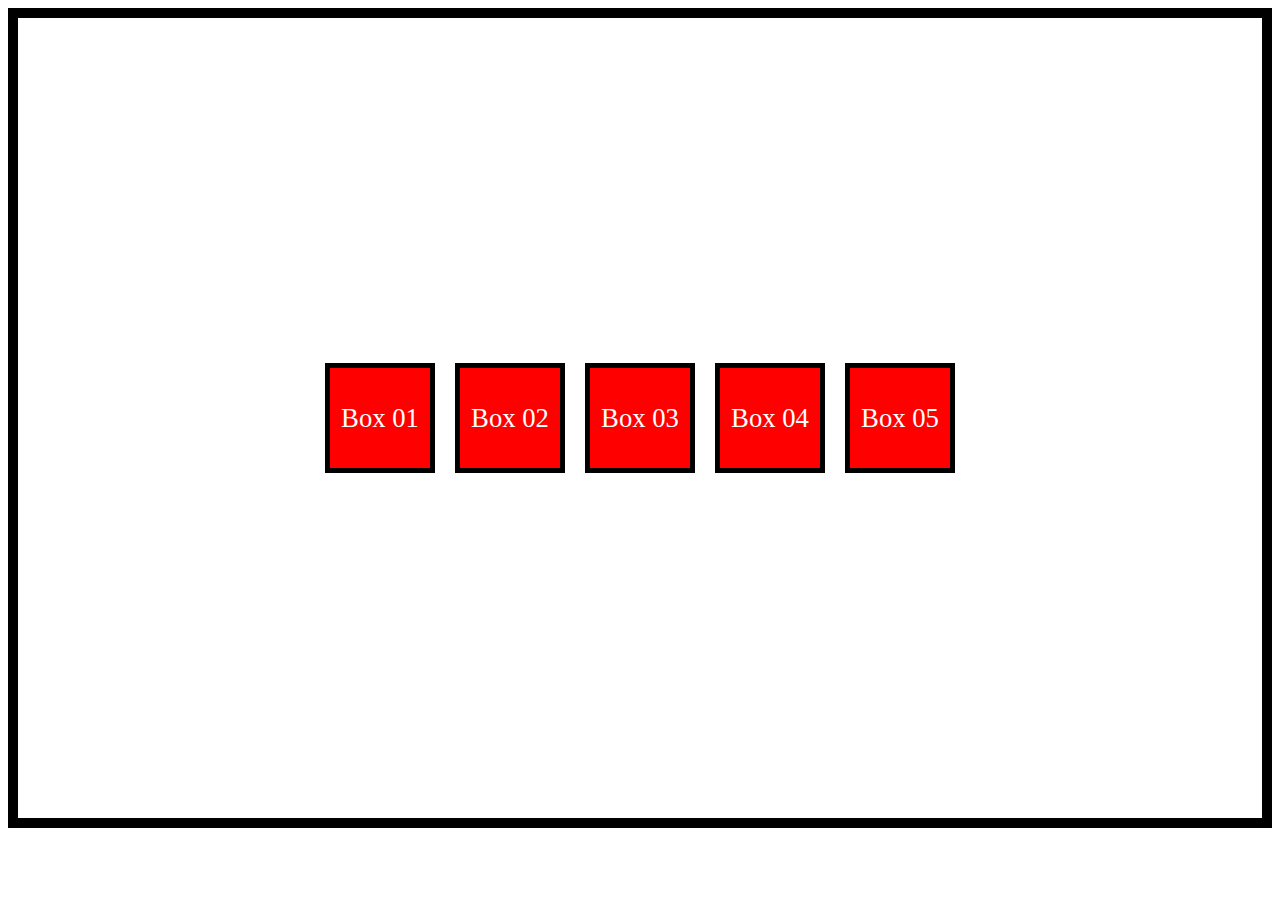
<file: FlexBox/index.html>
<!DOCTYPE html>
<html lang="en">
<head>
    <meta charset="UTF-8">
    <meta name="viewport" content="width=device-width, initial-scale=1.0">
    <link rel="stylesheet" href="styles.css">
    <title>Flex Box | CSS`</title>
</head>
<body>
    <div class="box">Box 01</div>
    <div class="box">Box 02</div>
    <div class="box">Box 03</div>
    <div class="box">Box 04</div>
    <div class="box">Box 05</div>
    <!-- <div class="box">Box 05</div>
    <div class="box">Box 05</div>
    <div class="box">Box 05</div> -->
</body>
</html>
</file>
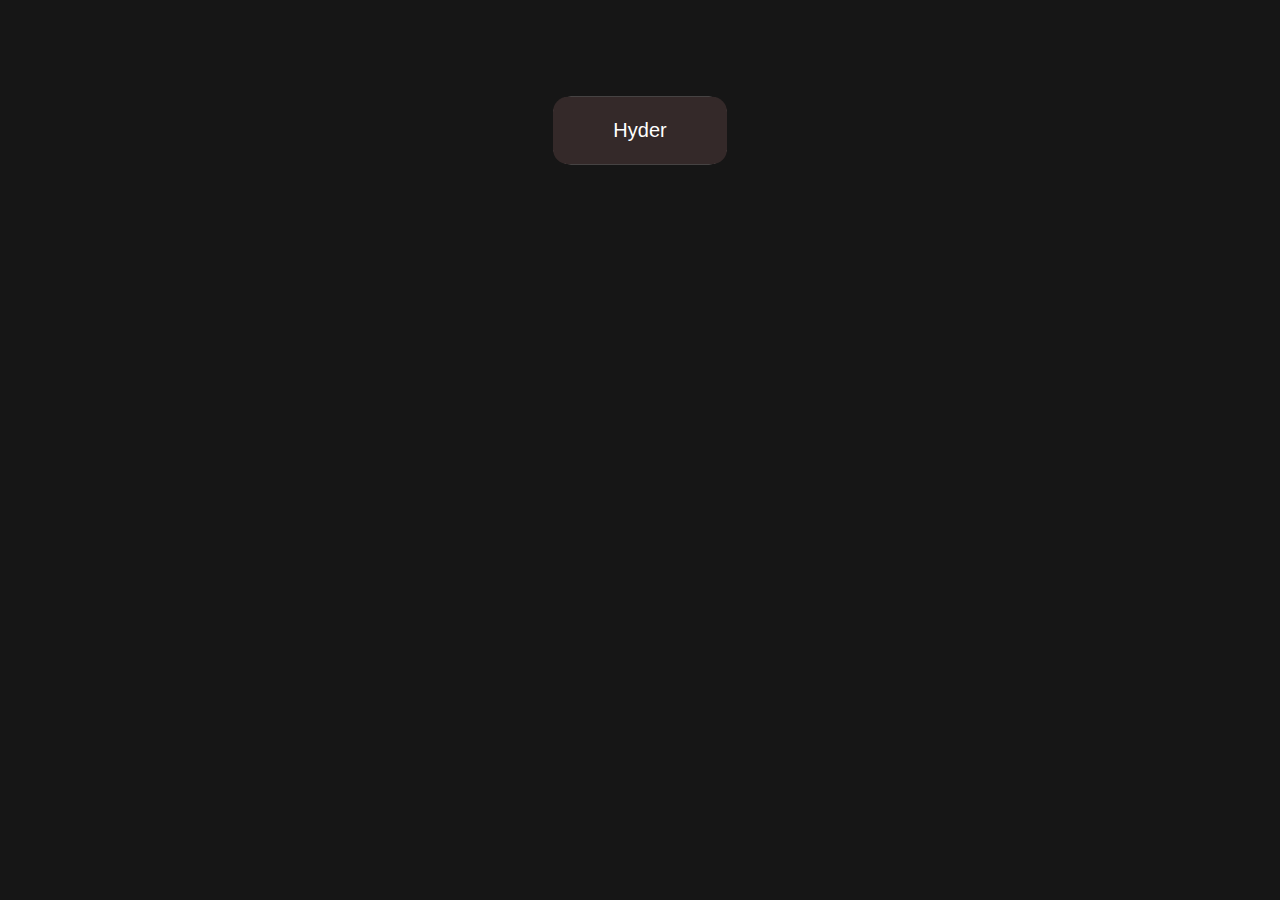
<file: Glowing Button v1/index.html>
<!DOCTYPE html>
<html lang="en">
<head>
    <meta charset="UTF-8">
    <meta name="viewport" content="width=device-width, initial-scale=1.0">
    <title>Hyder</title>
    <link rel="stylesheet" href="style.css">
</head>
<body>
    <button class="btn">Hyder</button>
</body>
</html>
</file>
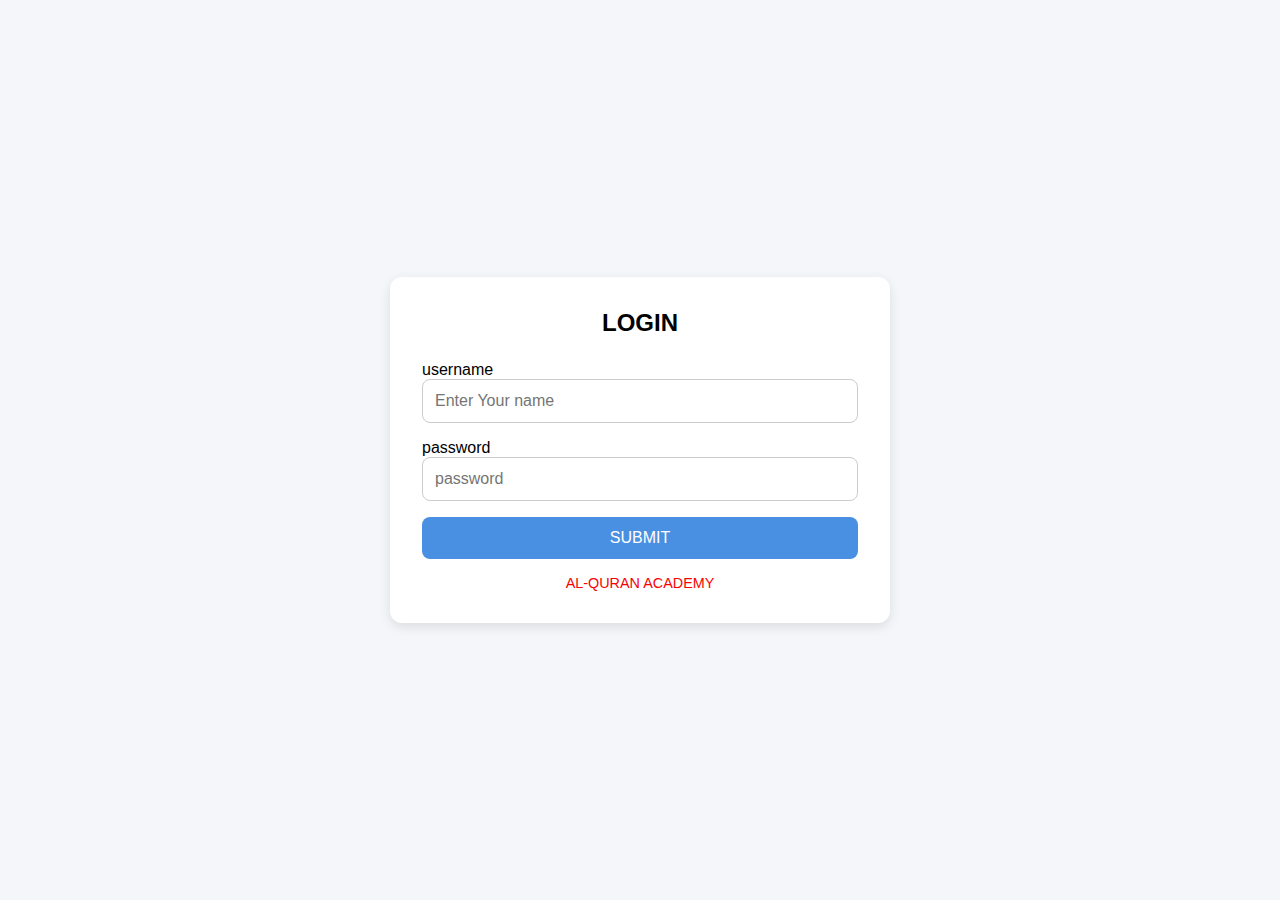
<file: Login Page/index.html>
<!DOCTYPE html>
<html lang="en">
<head>
    <meta charset="UTF-8">
    <meta name="viewport" content="width=device-width, initial-scale=1.0">
    <title>Document</title>
    <link rel="stylesheet" href="/Login Page/style.css">
</head>
<body>
    <form class="login-container">
        <h2>LOGIN</h2>
        <label for="user">username</label>
        <input type="text" id="user" placeholder="Enter Your name">
        <br>
        <label for="password">password</label>
        <input type="password" name="" id="password" placeholder="password">
        <br>
        <!-- <input type="submit" value="submit"> -->
         <button type="submit">SUBMIT</button>

         <footer class="form-footer">AL-QURAN ACADEMY</footer>
    </form>
</body>
</html>
</file>
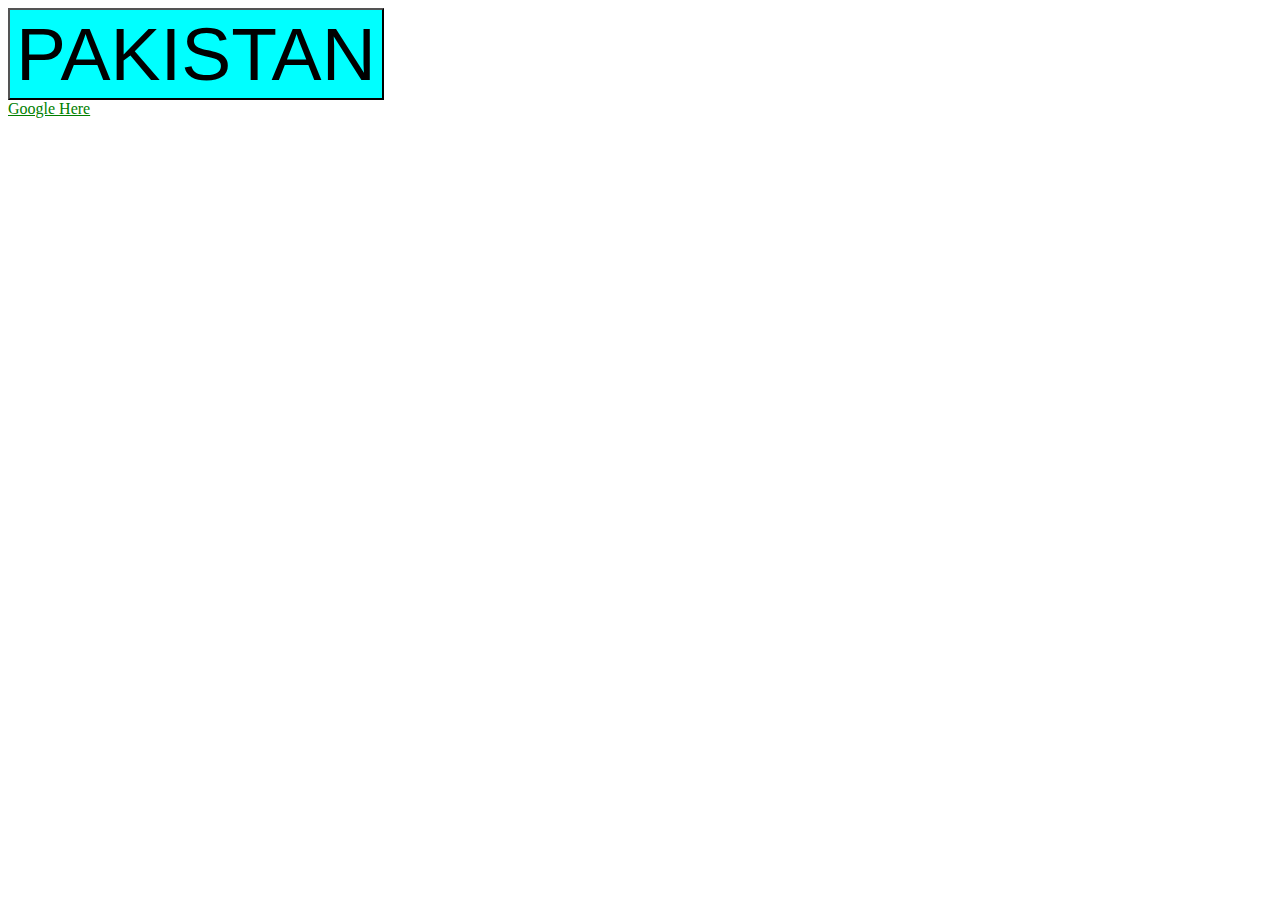
<file: Other Stuff/index.html>
<!DOCTYPE html>
<html>
<head>
<title>Google Icons</title>
<meta name="viewport" content="width=device-width, initial-scale=1">
<!-- <link rel="stylesheet" href="https://fonts.googleapis.com/icon?family=Material+Icons"> -->
<link rel="stylesheet" href="style.css">
</head>
<body>
    <!-- Pseudo Classes -->
     <button>PAKISTAN</button>
     <br>
     <!-- <a class="google" href="https://www.google.com">Google Here</a> -->
     <a class="youtube" href="https://www.medium.com">Google Here</a>
</body>
</html>
</file>
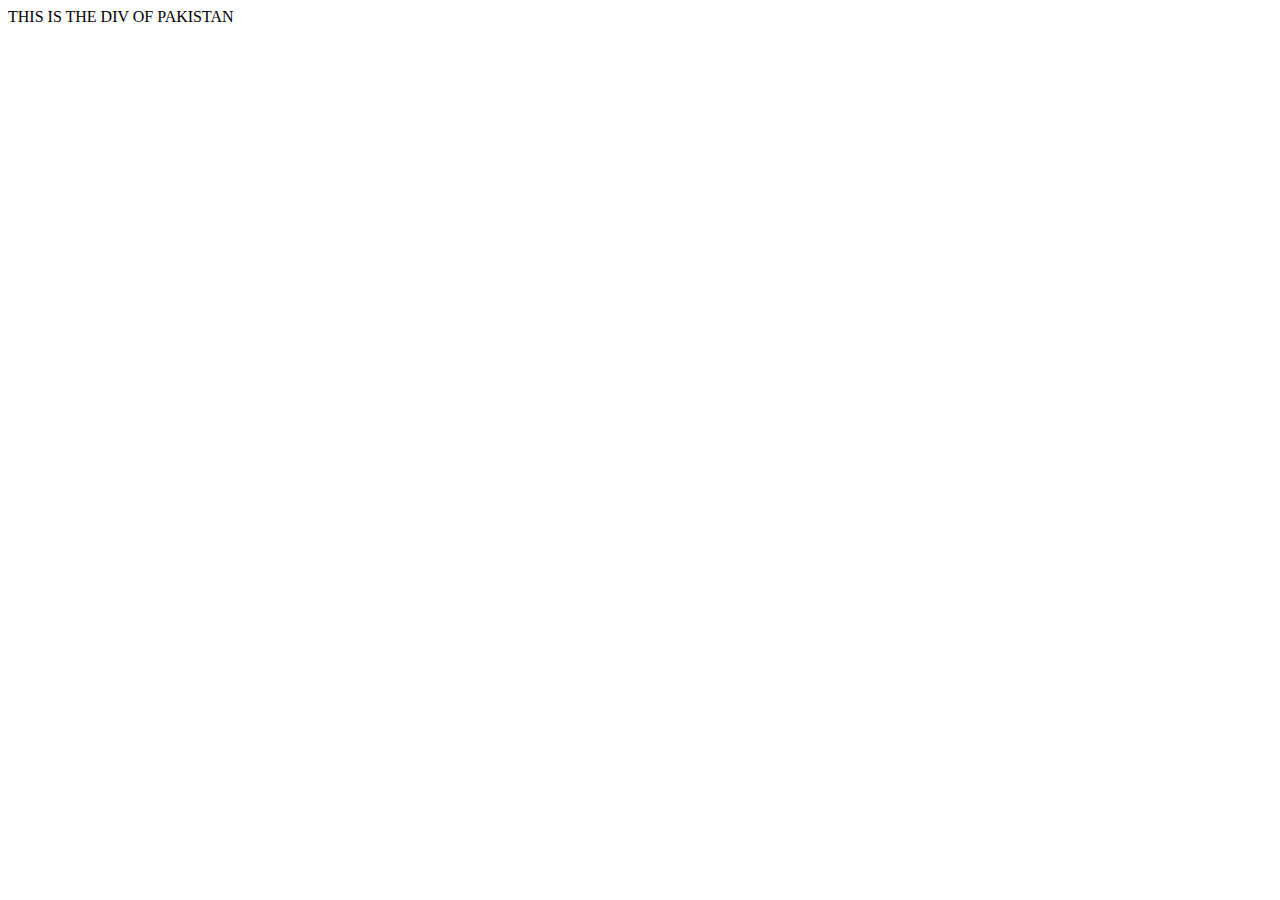
<file: sudo classes/index.html>
<!DOCTYPE html>
<html lang="en">

<head>
    <meta charset="UTF-8">
    <meta name="viewport" content="width=device-width, initial-scale=1.0">
    <title>SUDO CLasses</title>
    <style>
        p {
            display: none;
            background-color: rgb(191, 191, 5);
            padding: 20px;
        }

        div:hover p {
            display: block;
        }
    </style>
</head>

<body>
    <div>THIS IS THE DIV OF PAKISTAN
        <p>KARACHI</p>
    </div>
</body>
</html>
</file>
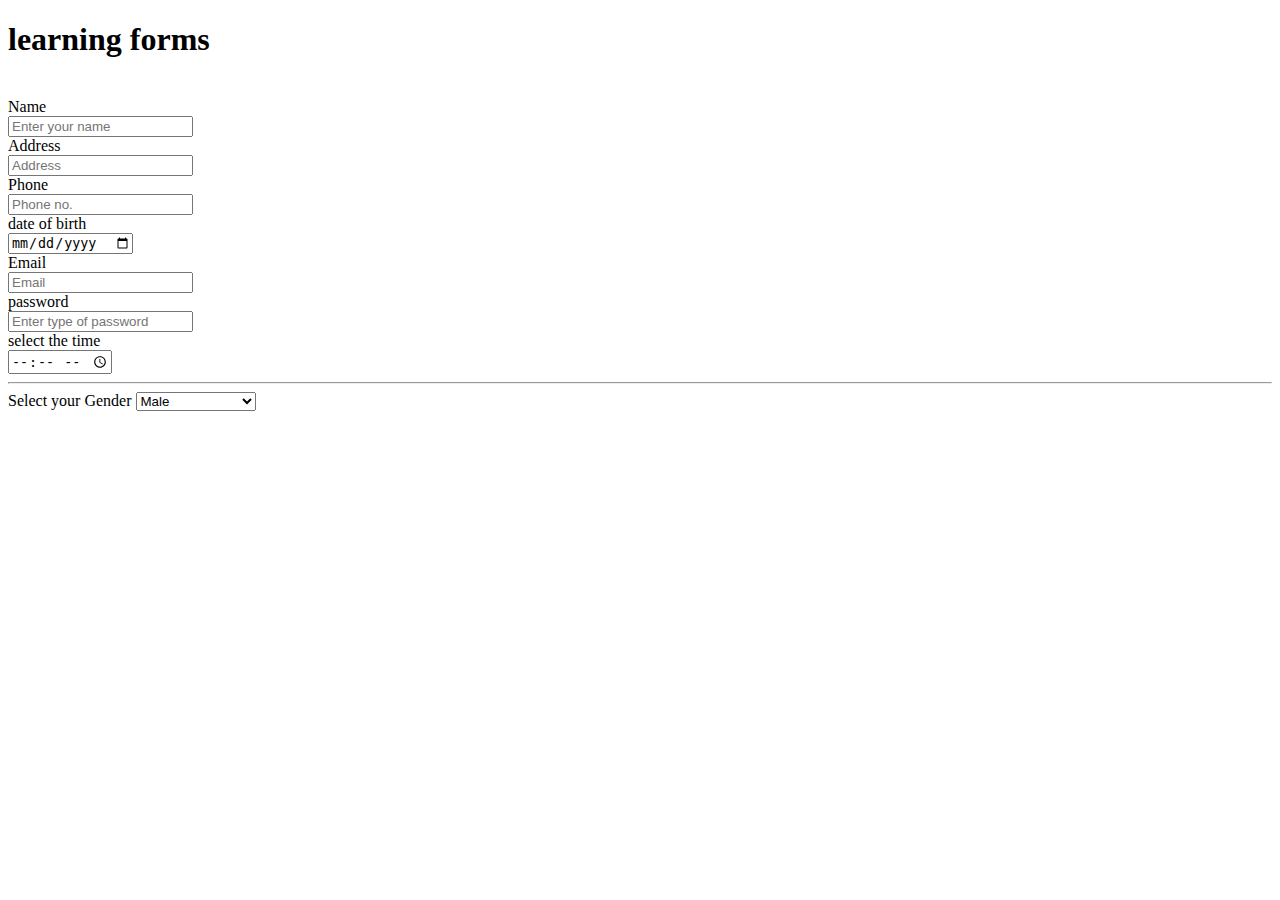
<file: 14May25.html>
<!DOCTYPE html>
<html lang="en">
<head>
    <meta charset="UTF-8">
    <meta name="viewport" content="width=device-width, initial-scale=1.0">
    <title>Learning Forms</title>
</head>
<body>
    <form action="">
        <h1>learning forms</h1>
        <br>
        <div>
            <label for="name">Name</label><br>
            <input id="name" type="text" placeholder="Enter your name" required>
        </div>
        <div>
            <label for="Address">Address</label><br>
            <input type="text" placeholder="Address">
        </div>
        <div>
            <label for="Phone">Phone</label><br>
            <input id="Phone" type="text" placeholder="Phone no.">
        </div>
        <div>
            <label for="Dob">date of birth</label><br>
            <input type="date" name="date of birth"  id="Dob" placeholder="date of birth">
        </div>
        <div>
            <label for="email">Email</label><br>
            <input type="text" type="email" id="email" placeholder="Email">
        </div>
        <div>
            <label for="password">password</label><br>
            <input type="password" placeholder="Enter type of password">
        </div>
        <div>
            <label for="time">select the time</label><br>
            <input type="time" id="time">
        </div>
        <hr>
        <label for="gender">Select your Gender</label>
        <select id="gender">
            <option value="male">Male</option>
            <option value="female">Female</option>
            <option value="non">Prefer not to say</option>
        </select>

    
</body>
</html>
</file>
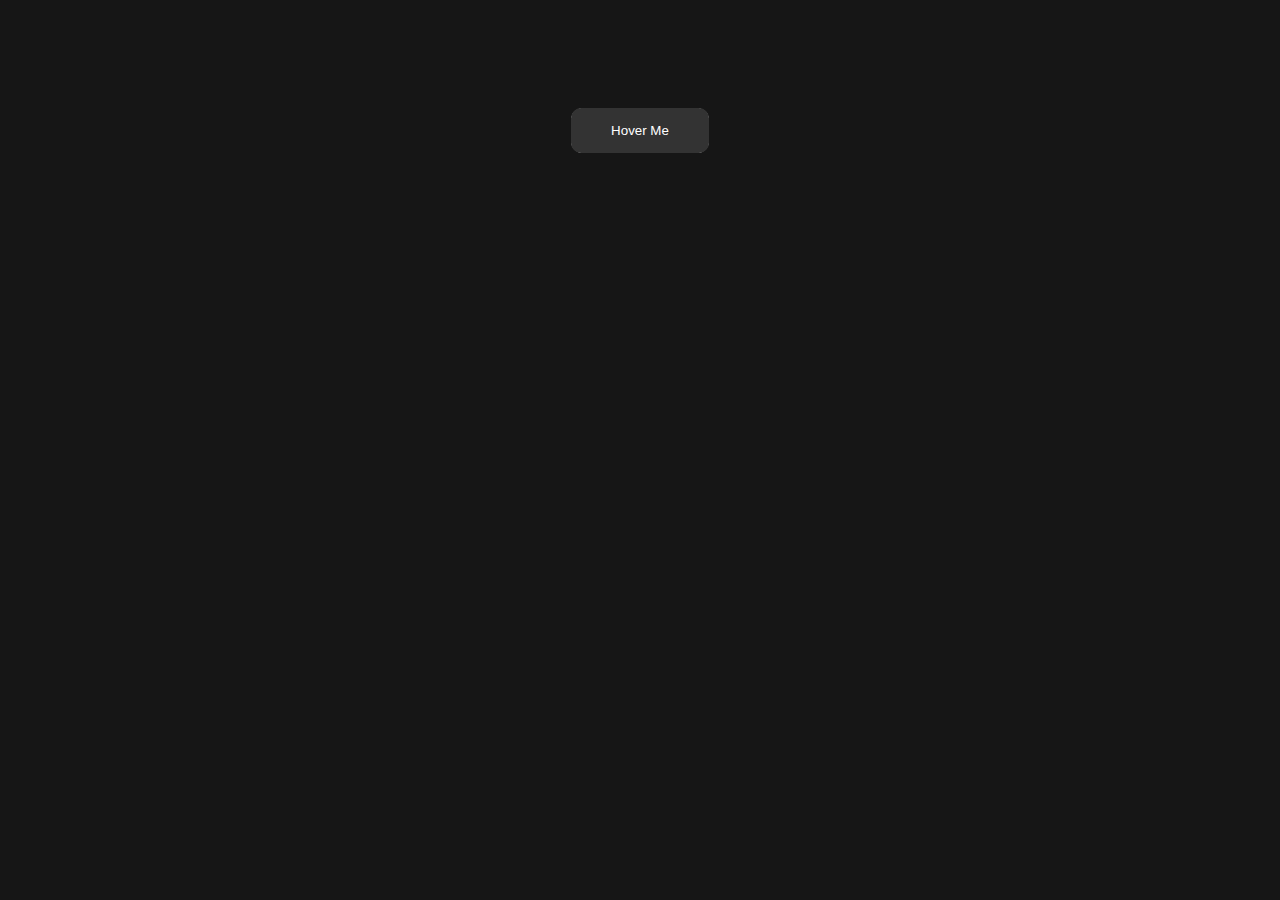
<file: FlexBox/button.html>
<!DOCTYPE html>
<html lang="en">
<head>
    <meta charset="UTF-8">
    <meta name="viewport" content="width=device-width, initial-scale=1.0">
    <link rel="stylesheet" href="button.css">
    <title>Glowing Button Effect - v2</title>
</head>
<body>
    <button class="btn">Hover Me</button>
</body>
</html>
</file>
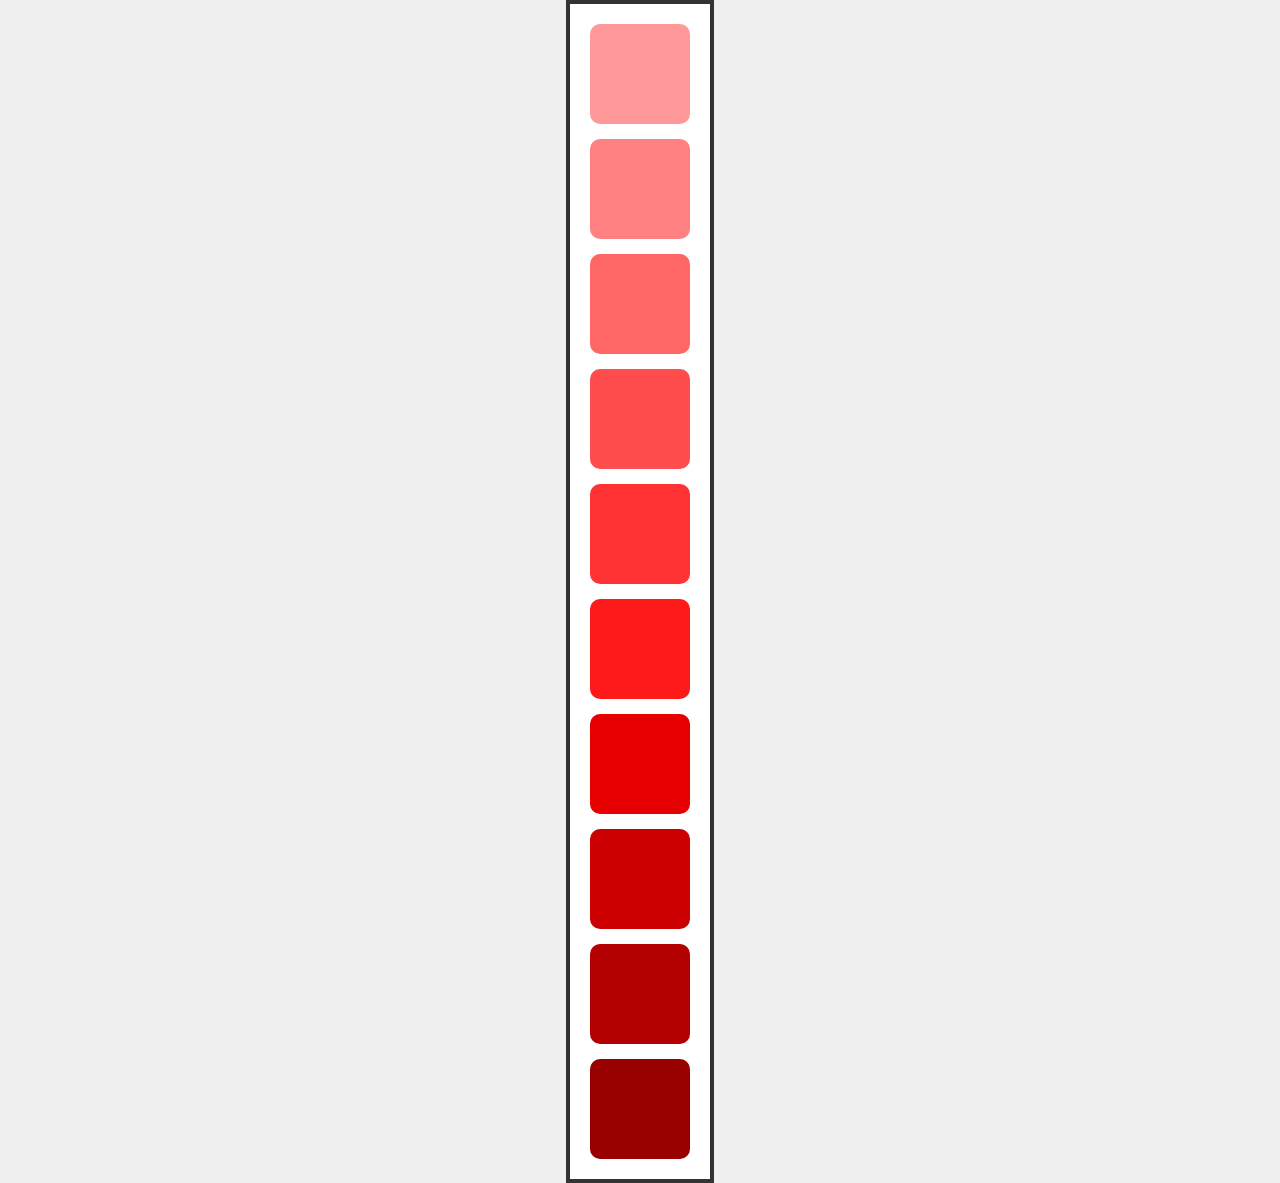
<file: FlexBox/images.html>
<!-- <!DOCTYPE html>
<html lang="en">
<head>
    <meta charset="UTF-8">
    <meta name="viewport" content="width=device-width, initial-scale=1.0">
    <title>Cards</title>
    <link rel="stylesheet" href="images.css">
</head>
<body>
    <div class="tasweer>
        <img class="img" src="/Images/Dolmen_Towers_Karachi.jpg" alt="Karachi">
    </div>
    <div class="tasweer">
        <img class="img" src="/Images/lahorepng.png" alt="lahore">
    </div>
    <div class="tasweer">
        <img class="img" src="/Images/islamabad.png" alt="Isb">
    </div>
</body>
</html> -->

<!DOCTYPE html>
<html lang="en">
<head>
  <meta charset="UTF-8">
  <meta name="viewport" content="width=device-width, initial-scale=1">
  <title>Responsive Flex Direction</title>
  <style>
    body {
      margin: 0;
      padding: 0;
      display: flex;
      justify-content: center;
      align-items: center;
      min-height: 100vh;
      background-color: #f0f0f0;
    }

    .container {
      display: flex;
      flex-direction: column; /* default: column */
      gap: 15px;
      padding: 20px;
      border: 4px solid #333;
      background: #fff;
      flex-wrap: wrap;
      max-width: 90%;
    }

    .box {
      width: 100px;
      height: 100px;
      border-radius: 10px;
      flex-shrink: 0;
    }

    .box:nth-child(1) { background-color: #ff9999; }
    .box:nth-child(2) { background-color: #ff8080; }
    .box:nth-child(3) { background-color: #ff6666; }
    .box:nth-child(4) { background-color: #ff4d4d; }
    .box:nth-child(5) { background-color: #ff3333; }
    .box:nth-child(6) { background-color: #ff1a1a; }
    .box:nth-child(7) { background-color: #e60000; }
    .box:nth-child(8) { background-color: #cc0000; }
    .box:nth-child(9) { background-color: #b30000; }
    .box:nth-child(10) { background-color: #990000; }

    /* Responsive media query */
    @media (max-width: 768px) {
      .container {
        flex-direction: row;
        flex-wrap: wrap;
        justify-content: center;
      }
    }
  </style>
</head>
<body>

  <div class="container">
    <div class="box"></div>
    <div class="box"></div>
    <div class="box"></div>
    <div class="box"></div>
    <div class="box"></div>
    <div class="box"></div>
    <div class="box"></div>
    <div class="box"></div>
    <div class="box"></div>
    <div class="box"></div>
  </div>

</body>
</html>
</file>
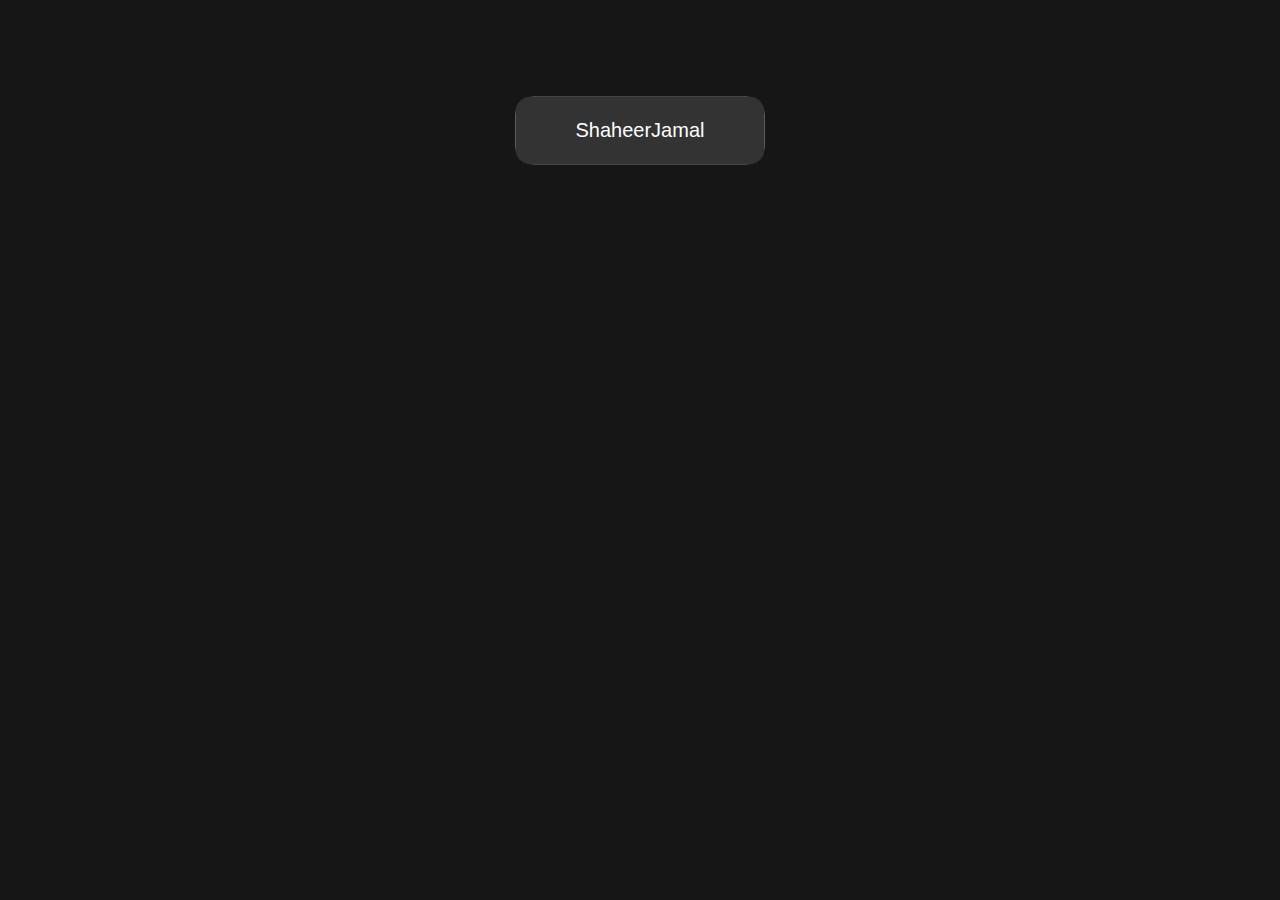
<file: FlexBox/shaheer.html>
<!DOCTYPE html>
<html lang="en">
<head>
    <meta charset="UTF-8">
    <meta name="viewport" content="width=device-width, initial-scale=1.0">
    <title>Glowing Button - Shaheer</title>
    <link rel="stylesheet" href="shaheer.css">
</head>
<body>
    <button class="btn">ShaheerJamal</button>
</body>
</html>
</file>
<file: FlexBox/styles.css>
body { 
    min-height: 800px;
    display: flex;
    border: 10px solid black;
    /* justify-content: center; */
    /* justify-content: flex-start; */
    flex-direction: row;
    align-items: center;
    justify-content: center;
    gap: 20px;
    align-self: flex-start;
} 

.box {
    flex-shrink: 1;
    min-width: 0px;
    /* flex-grow: 1;
    max-width: auto; */
    width: 100px;
    height: 100px;  
    background-color: red;
    color: white;
    font-size: 20pt;
    display: flex;
    justify-content: center;
    align-items: center;
    align-content: center;
    border: 5px solid black;
}

@media(max-width: 500px){
    body{
        flex-wrap: wrap;
    }
}

/* .box1 {
    margin-right: auto;
    width: 150px;
    height: 150px;  
    background-color: red;
    font-size: 50pt;
    display: flex;
    justify-content: center;
    align-items: center;
    align-content: center;
    border: 5px solid black;
} */
</file>
<file: Glowing Button v1/style.css>
body {
  display: flex;
  justify-content: center;
  align-items: center;
  background-color: #161616;
  overflow: hidden;
  transform: scale(1.5);
}

/* button */
.btn {
  margin: 100px;
  padding: 15px 40px;
  border: none;
  outline: none;
  color: hsl(0, 0%, 100%);
  cursor: pointer;
  position: relative;
  z-index: 0;
  border-radius: 12px;
}
.btn::after {
  content: "";
  z-index: -1;
  position: absolute;
  left: 0;
  top: 0;
  width: 100%;
  height: 100%;
  background-color: #342929;
  border-radius: 10px;
}

/* glow */
.btn::before {
  content: "";
  background: linear-gradient(
    45deg,
    #FF0000, #FF7300, #FFFB00, #48FF00,
    #00FFD5, #002BFF, #FF00C8, #FF0000
  );
  position: absolute;
  top: -2px;
  left: -2px;
  background-size: 600%;
  z-index: -10;
  width: calc(100% + 4px);
  height:  calc(100% + 4px);
  filter: blur(8px);
  animation: glowing 20s linear infinite;
  transition: opacity .3s ease-in-out;
  border-radius: 10px;
  opacity: 0;
}

@keyframes glowing {
  0% {background-position: 0 0;}
  50% {background-position: 400% 0;}
  100% {background-position: 0 0;}
}

/* hover */
.btn:hover::before {
  opacity: 10;
}

.btn:active:after {
  background: transparent;
}

.btn:active {
  color: #000;
  font-weight: bold;
}
</file>
<file: Other Stuff/style.css>
button { 
    font-size: 75px;
    background-color: aqua;
    font-family: 'Franklin Gothic Medium', 'Arial Narrow', Arial, sans-serif;
}


button:hover {
    background-color: blue;
}

button:active {
    background-color: red;
}


/* # agar kisi non visited link ka color change karna ho tou ye likhein */
a:link {
  color: green;
}


/* # agar kisi visited link ka color change karna ho tou ye likhein */
a:visited {
    color: aqua;
}
</file>
<file: FlexBox/button.css>
html, body {
  display: flex;
  justify-content: center;
  align-items: center;
  background-color: #161616;
  overflow: hidden;
  /* transform: scale(1.5); */
}

/* button */
.btn {
  margin: 100px;
  padding: 15px 40px;
  border: none;
  outline: none;
  color: #FFF;
  cursor: pointer;
  position: relative;
  z-index: 0;
  border-radius: 12px;
}
.btn::after {
  content: "";
  z-index: -1;
  position: absolute;
  width: 100%;
  height: 100%;
  background-color: #333;
  left: 0;
  top: 0;
  border-radius: 10px;
}
/* glow */
.btn::before {
  content: "";
  background: linear-gradient(
    45deg,
    #FF0000, #FF7300, #FFFB00, #48FF00,
    #00FFD5, #002BFF, #FF00C8, #FF0000
  );
  position: absolute;
  top: -2px;
  left: -2px;
  background-size: 600%;
  z-index: -1;
  width: calc(100% + 4px);
  height:  calc(100% + 4px);
  filter: blur(8px);
  animation: glowing 20s linear infinite;
  transition: opacity .3s ease-in-out;
  border-radius: 10px;
  opacity: 0;
}

@keyframes glowing {
  0% {background-position: 0 0;}
  50% {background-position: 400% 0;}
  100% {background-position: 0 0;}
}

/* hover */
.btn:hover::before {
  opacity: 1;
}

.btn:active:after {
  background: transparent;
}

.btn:active {
  color: #000;
  font-weight: bold;
}
</file>
<file: FlexBox/images.css>
body {
      margin: 0;
      padding: 0;
      display: flex;
      justify-content: center;
      align-items: center;
      min-height: 100vh;
      background-color: #f0f0f0;
    }

    .container {
      display: flex;
      flex-direction: column; /* default: column */
      gap: 15px;
      padding: 20px;
      border: 4px solid #333;
      background: #fff;
      flex-wrap: wrap;
      max-width: 90%;
    }

    .box {
      width: 100px;
      height: 100px;
      border-radius: 10px;
      flex-shrink: 0;
    }

    .box:nth-child(1) { background-color: #ff0000; }
    .box:nth-child(2) { background-color: #ff8080; }
    .box:nth-child(3) { background-color: #ff6666; }
    .box:nth-child(4) { background-color: #ff4d4d; }
    .box:nth-child(5) { background-color: #ff3333; }
    .box:nth-child(6) { background-color: #ff1a1a; }
    .box:nth-child(7) { background-color: #e60000; }
    .box:nth-child(8) { background-color: #cc0000; }
    .box:nth-child(9) { background-color: #b30000; }
    .box:nth-child(10) { background-color: #990000; }

    /* Responsive media query */
    @media (max-width: 768px) {
      .container {
        flex-direction: row;
        flex-wrap: wrap;
        justify-content: center;
      }
    }
</file>
<file: FlexBox/shaheer.css>
body {
  display: flex;
  justify-content: center;
  align-items: center;
  background-color: #161616;
  overflow: hidden;
  transform: scale(1.5);
}

/* button */
.btn {
  margin: 100px;
  padding: 15px 40px;
  border: none;
  outline: none;
  color: #FFF;
  cursor: pointer;
  position: relative;
  z-index: 0;
  border-radius: 12px;
}

.btn::after {
  content: "";
  z-index: -1;
  position: absolute;
  width: 100%;
  height: 100%;
  background-color: #333;
  left: 0;
  top: 0;
  border-radius: 10px;
}
</file>
<file: Login Page/style.css>
/* Basic Reset */
* {
  margin: 0;
  padding: 0;
  box-sizing: border-box;
}

/* Body Styling */
body {
  font-family: Arial, sans-serif;
  background: #f4f6f9;
  height: 100vh;
  display: flex;
  justify-content: center;
  align-items: center;
}

/* Login Container */
.login-container {
  background: #fff;
  padding: 2rem;
  border-radius: 12px;
  box-shadow: 0 4px 12px rgba(0, 0, 0, 0.1);
  width: 100%;
  max-width: 500px;
}

/* Form Inputs */
.login-container input[type="text"],
.login-container input[type="password"] {
  width: 100%;
  padding: 0.75rem;
  margin-bottom: 1rem;
  border: 1px solid #ccc;
  border-radius: 8px;
  font-size: 1rem;
}

/* Submit Button */
.login-container button[type="submit"] {
  width: 100%;
  padding: 0.75rem;
  background: #4a90e2;
  color: #fff;
  border: none;
  border-radius: 8px;
  font-size: 1rem;
  cursor: pointer;
  transition: background 0.3s ease;
}

.login-container button[type="submit"]:hover {
  background: #357abd;
}

/* Additional Styling */
.login-container h2 {
  text-align: center;
  margin-bottom: 1.5rem;
}

.login-container .form-footer {
  margin-top: 1rem;
  text-align: center;
  font-size: 0.9rem;
  color: #f80101;
}
</file>
